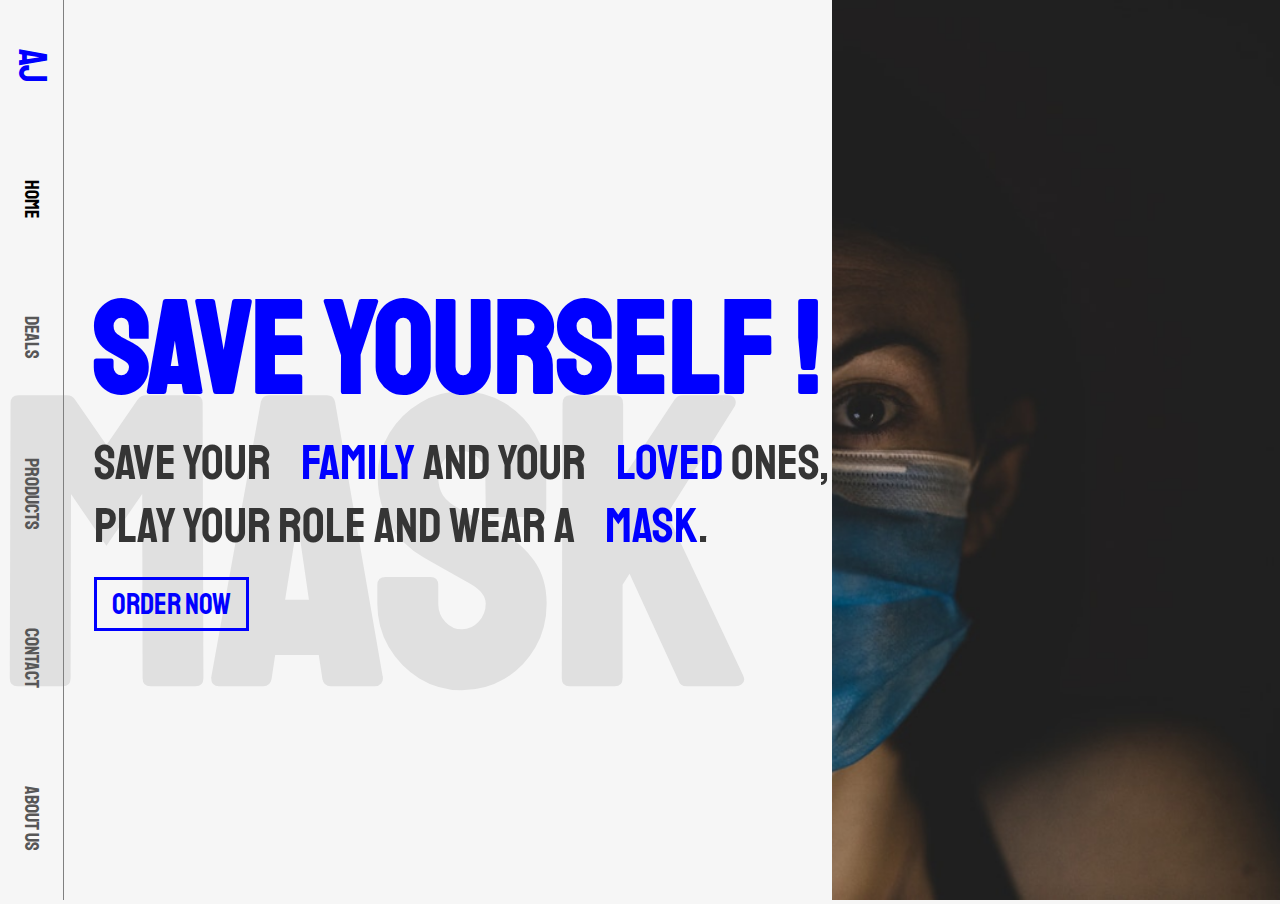
<file: index.html>
<!DOCTYPE html>

<html>
	<head>
		<title>AJ - Home</title>
		<link rel="stylesheet" type="text/css" href="styles/global.css">
		<link rel="stylesheet" type="text/css" href="styles/index.css">
	</head>
	<body>
		<nav id="nav-bar">
			<p style="color:blue; font-size: 40px;">AJ</p>
			<a href="index.html" style="color: black;">Home</a>
			<a href="deals.html">Deals</a>
			<a href="products.html">Products</a>
			<a href="contact.html">Contact</a>
			<a href="about.html">About Us</a>
		</nav>
		<div id="main-text">
			<h1 id="main-heading">Save Yourself !</h1>
			<p id="main-msg">Save your<span class="pop-text">family</span> and your<span class="pop-text">loved</span> ones, Play your role and wear a<span class="pop-text">mask</span>.</p>
			<button id="main-btn" class="blue-btn">
				Order Now
			</button>
		</div>
		<div id="img-image">
			<img src="images/mask_women.png">
		</div>
		<h1 id="home-backdrop-text">Mask</h1>
	</body>
</html>
</file>
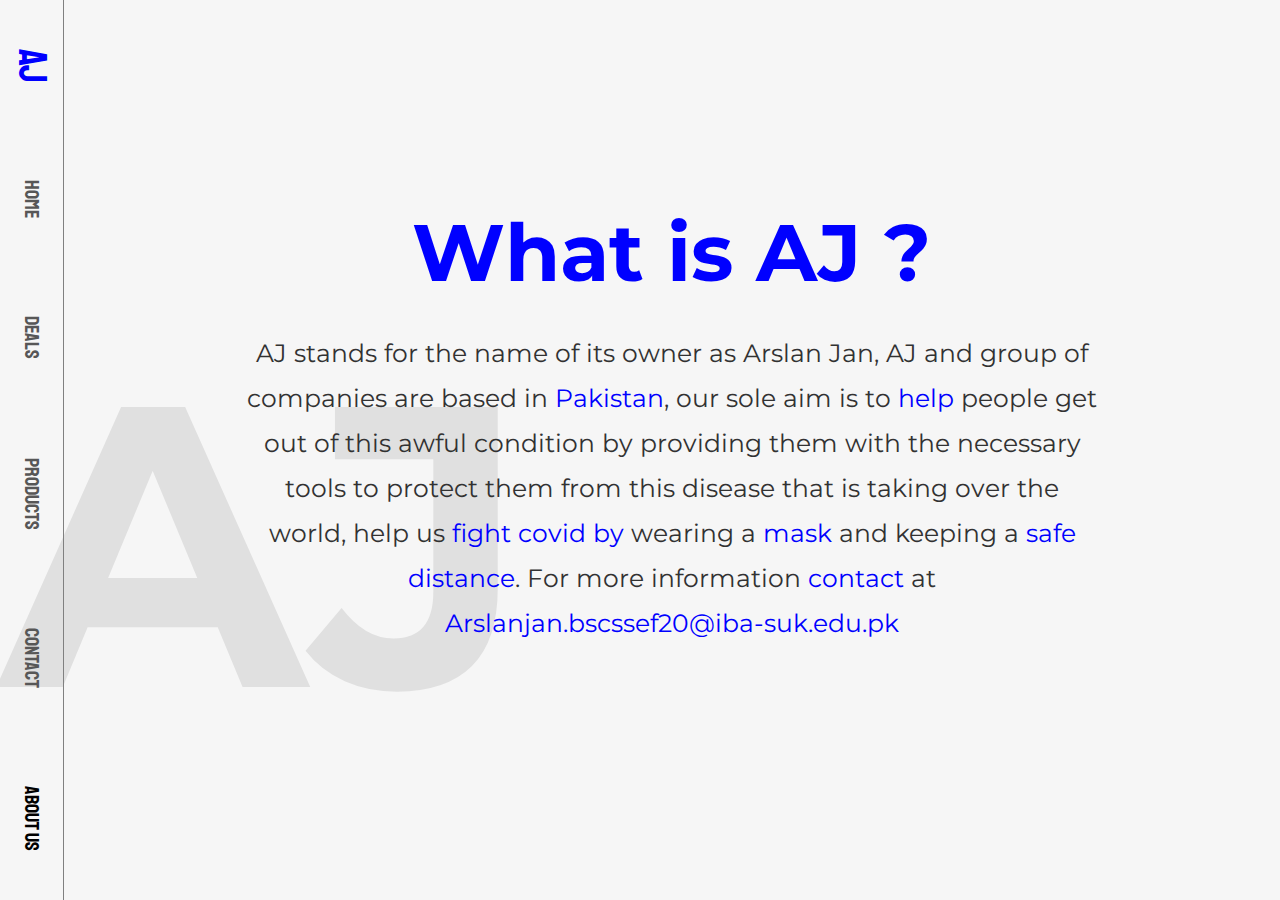
<file: about.html>
<!DOCTYPE html>
<html>
	<head>
		<title>AJ - About Us</title>
		<link rel="stylesheet" type="text/css" href="styles/global.css">
		<link rel="stylesheet" type="text/css" href="styles/about.css">
	</head>
	<body>
		<nav id="nav-bar">
			<p style="color:blue; font-size: 40px;">AJ</p>
			<a href="index.html">Home</a>
			<a href="deals.html">Deals</a>
			<a href="products.html">Products</a>
			<a href="contact.html">Contact</a>
			<a href="about.html" style="color: black;">About Us</a>
		</nav>
		<section id="about-cont">
			<h1 id="about-heading">What is AJ ?</h1>
			<p id="about-msg">AJ stands for the name of its owner as Arslan Jan,
				AJ and group of companies are based in <span style="color: blue;">Pakistan</span>, our sole aim is to <span style="color: blue;">help</span>
				people get out of this awful condition by providing them with the necessary
				tools to protect them from this disease that is taking over the world, help us <span style="color: blue;">fight covid by</span> wearing a <span style="color: blue;">mask</span> and keeping a <span style="color: blue;">safe distance</span>. For more information <span style="color: blue;">contact</span> at <span style="color: blue;">Arslanjan.bscssef20@iba-suk.edu.pk</p>
		</section>
		<h1 id="about-backdrop-text">AJ</h1>
	</body>
</html>
</file>
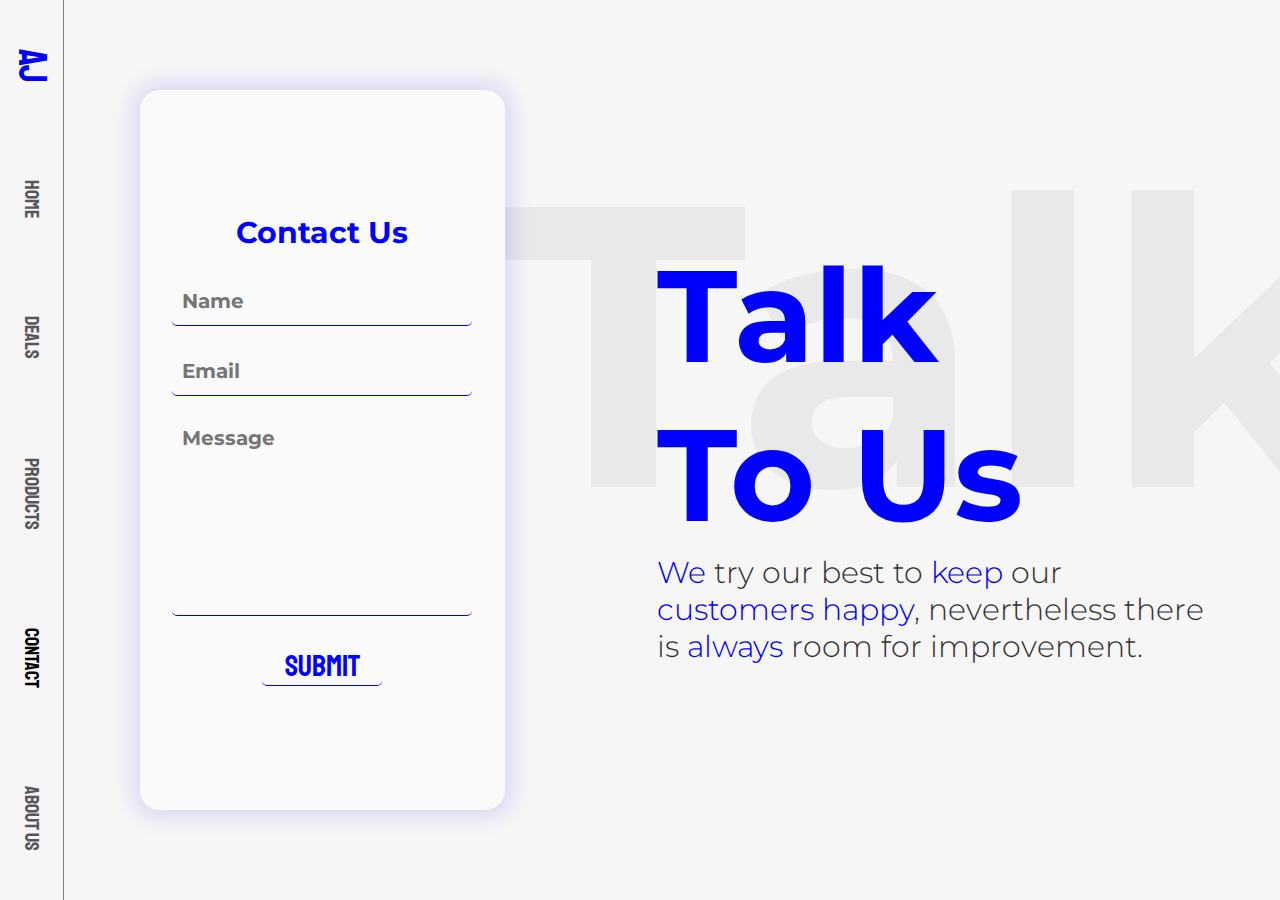
<file: contact.html>
<!DOCTYPE html>
<html>
	<head>
		<title>AJ - Contact</title>
		<link rel="stylesheet" type="text/css" href="styles/global.css">
		<link rel="stylesheet" type="text/css" href="styles/contact.css">
	</head>
	<body>
		<nav id="nav-bar">
			<p style="color:blue; font-size: 40px;">AJ</p>
			<a href="index.html">Home</a>
			<a href="deals.html">Deals</a>
			<a href="products.html">Products</a>
			<a href="contact.html" style="color: black;">Contact</a>
			<a href="about.html">About Us</a>
		</nav>
		<section id="contact-cont">
			<div id="contact-box">
				<h1 id="contact-box-heading">Contact Us</h1>
				<input placeholder="Name" id="contact-name" class="blue-input" spellcheck="false">
				<input placeholder="Email" id="contact-email" class="blue-input" spellcheck="false">
				<textarea placeholder="Message" id="contact-disc" class="blue-input" maxlength="250" spellcheck="false"></textarea>
				<button id="contact-btn">Submit</button>		
			</div>
			<div id="contact-text">
				<h1 id="contact-heading">Talk<br>To Us</h1>
				<p id="contact-msg"><span style="color:blue;">We</span> try our best to <span style="color:blue;">keep</span> our <span style="color:blue;">customers happy</span>, nevertheless there is <span style="color:blue;">always</span> room for improvement.</p>
			</div>

		</section>
		<h1 id="contact-backdrop-text">Talk</h1>
	</body>
</html>
</file>
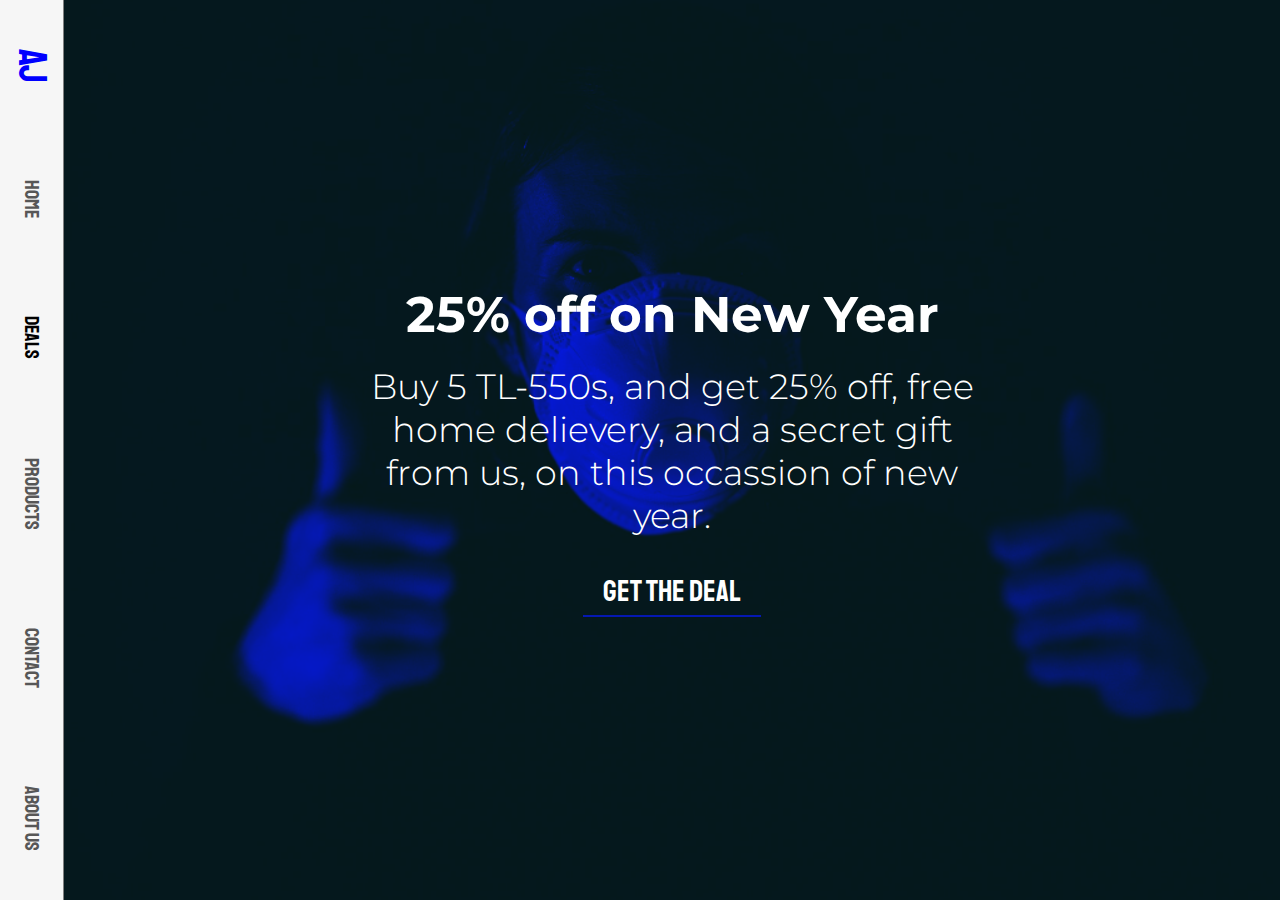
<file: deals.html>
<!DOCTYPE html>
<html>
	<head>
		<title>AJ - Deals</title>
		<link rel="stylesheet" type="text/css" href="styles/global.css">
		<link rel="stylesheet" type="text/css" href="styles/deals.css">
	</head>
	<body>
		<nav id="nav-bar">
			<p style="color:blue; font-size: 40px;">AJ</p>
			<a href="index.html">Home</a>
			<a href="deals.html" style="color: black;">Deals</a>
			<a href="products.html">Products</a>
			<a href="contact.html">Contact</a>
			<a href="about.html">About Us</a>
		</nav>
		<section id="deal-cont">
			<img id="deal-back" src="images/back.png">
			<h1 id="deal-heading">25% off on New Year</h1>
			<p id="deal-msg">Buy 5 TL-550s, and get 25% off, free home delievery, and a secret gift from us, on this occassion of new year.</p>
			<button id="deal-btn">Get The Deal</button>
		</section>
	</body>
</html>
</file>
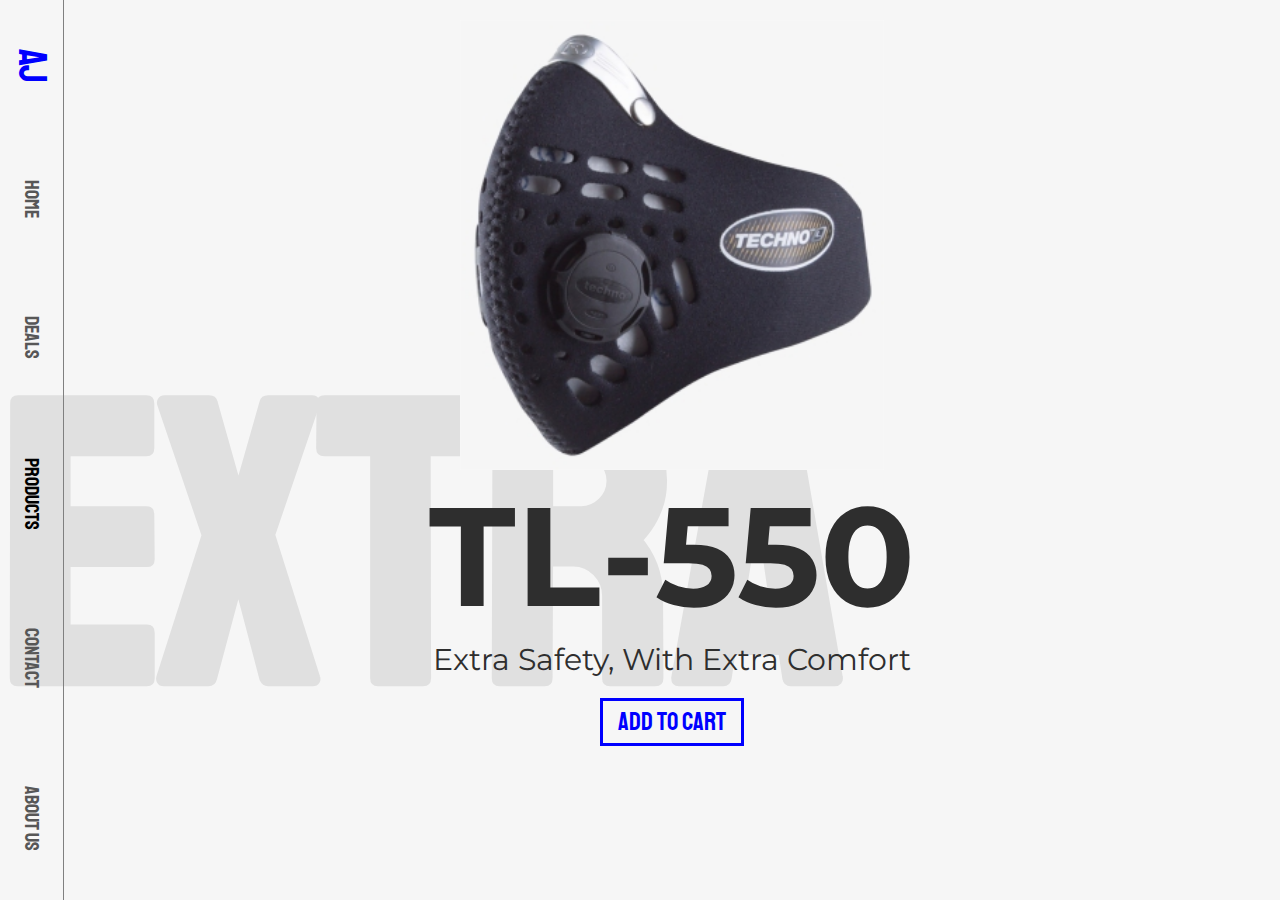
<file: products.html>
<!DOCTYPE html>
<html>
	<head>
		<title>AJ - Products</title>
		<link rel="stylesheet" type="text/css" href="styles/global.css">
		<link rel="stylesheet" type="text/css" href="styles/products.css">
	</head>
	<body>
		<nav id="nav-bar">
			<p style="color:blue; font-size: 40px;">AJ</p>
			<a href="index.html">Home</a>
			<a href="deals.html">Deals</a>
			<a href="products.html" style="color: black;">Products</a>
			<a href="contact.html">Contact</a>
			<a href="about.html">About Us</a>
		</nav>
		<div id="product-items">			
			<div id="product-img">
				<img src="images/product.png">
			</div>
			<div id="product-heading">
				<h1>TL-550</h1>
			</div>
			<div id="product-msg">
				<p>Extra Safety, With Extra Comfort</p>
			</div>
			<button id="product-buy-btn" class="blue-btn">
				Add to cart
			</button>
		</div>
		<h1 id="product-backdrop-text">Extra</h1>
	</body>
</html>
</file>
<file: styles/global.css>
*{
	margin: 0;
	box-sizing: border-box;
}

html{
	width: 100%;
	height: 100%;
	--pop-color: blue;
}

.pop-text{
	color: var(--pop-color);
}

body{
	width: 100%;
	height: 100%;
	display: flex;
	justify-content: space-between;
	overflow: hidden;
	background-color: #F6F6F6;
}

#nav-bar{
	width: 5%;
	height: 100%;
	border-right: gray 1px solid;
	display: flex;
	flex-direction: column;
	align-items: center;
	justify-content: space-around;
	/*box-shadow: 1px 0px 5px 0px gray;*/
}

#nav-bar *{
	writing-mode: vertical-rl;
	text-orientation: sideways;
	text-decoration: none;
	color: #575757;
	font-family: staatliches;
	font-size: 20px;

}

#nav-bar *:hover{
	color: #272727;
}

#nav-bar *:focus{
	color: black;
}

/*---Global-Styles----*/

.blue-btn{
	border: none;
	border: 3px solid var(--pop-color);
	border-radius: 0px;
	background-color: transparent;
	color: var(--pop-color);
	transition: color 0.3s, background-color 0.3s;
}

.blue-btn:hover{
	cursor: pointer;
	background-color: blue;
	color: white;
}

.blue-btn:focus{
	outline: none;
}

.blue-btn:active{
	color: #DCDCDC;
}

@keyframes fadeIn {
	0% {top:40px; opacity: 0;}
	100% {top:0px; opacity: 1;}
}

@keyframes moveIn {
	0% {left: -500px;}
	100% {left: 0px;}
}
</file>
<file: styles/index.css>
@import url('https://fonts.googleapis.com/css2?family=Staatliches&display=swap');

#main-text{
	width: 60%;
	height: 100%;
	display: flex;
	align-items: flex-start;
	justify-content: center;
	flex-direction: column;
}

#main-text *{
	margin-left: 30px;
	margin-top: 0px;
}

#main-heading{
	font-size: 130px;
	color: var(--pop-color);
	font-family: staatliches;
	position: relative;
	animation: fadeIn ease 0.5s;
}

#main-msg{
	font-size: 50px;
	color: #353535;
	font-family: staatliches;
	position: relative;
	animation: fadeIn ease 0.5s;
}

#main-btn{
	padding: 5px 15px;
	font-size: 30px;
	margin-top: 20px;
	font-family: staatliches;
	position: relative;
	animation: fadeIn ease 0.5s;
}

#img-image{
	width: 35%;
	height: 100%;
	position: relative;
	animation: fadeIn ease 0.5s;
}

#img-image img{
	height: 100%;
	width:100%;
	object-fit: cover;
}

#home-backdrop-text{
	position: absolute;
	top: 200px;
	left: 00px;
	font-size: 400px;
	margin-top: 100px;
	z-index: -1;
	color: #E0E0E0;
	font-family: staatliches;
	animation: moveIn ease 1s;
}
</file>
<file: styles/about.css>
@import url('https://fonts.googleapis.com/css2?family=Montserrat:wght@400;700&family=Staatliches&display=swap');

#about-cont{
	width: 95%;
	height:90%;
	display: flex;
	align-items: center;
	justify-content: center;
	flex-direction: column;
}

#about-heading{
	text-align: center;
	margin-top: 40px;
	font-size: 80px;
	font-family: montserrat;
	font-weight: 700;
	color: blue;
	width: 80%;
	animation: fadeIn ease 0.5s;
	position: relative;
}

#about-msg{
	text-align: center;
	margin-top: 30px;
	font-size: 25px;
	font-family: montserrat;
	font-weight: 400;
	color: #323232;
	width: 70%;
	line-height: 45px;
	animation: fadeIn ease 0.5s;
	position: relative;
}

#about-backdrop-text{
	color: #E0E0E0;
	font-size: 400px;
	font-family: montserrat;
	font-weight: 700;
	position: absolute;
	z-index: -1;
	top: 300px;
	animation: moveIn ease 1s;
}
</file>
<file: styles/contact.css>
@import url('https://fonts.googleapis.com/css2?family=Montserrat:wght@300;700&family=Staatliches&display=swap');

#contact-cont{
	width:95%;
	height: 100%;
	display: flex;
	align-items: center;
	justify-content: space-around;
}

#contact-text{
	width: 45%;
	animation: fadeIn ease 0.5s;
	position: relative;
}

#contact-heading{
	font-family: montserrat;
	font-weight: 700;
	font-size: 130px;
	color: blue;
}

#contact-msg{
	font-family: montserrat;
	font-weight: 300;
	font-size: 30px;
	color: #323232;
}

#contact-box{
	width: 30%;
	height: 80%;
	display: flex;
	flex-direction: column;
	align-items: center;
	justify-content: center;
	background: rgb(250,250,250);
	box-shadow: 0px 0px 20px 10px rgba(0, 0, 255, 0.1);
	border-radius: 20px;
	animation: fadeIn ease 0.5s;
	position: relative;
}

#contact-box-heading{
	font-family: montserrat;
	font-weight: 700;
	font-size: 30px;
	color: blue;
	margin-bottom: 5px;
}

#contact-name{
	width: 300px;
	height: 50px;
	margin-top: 20px;
	margin-bottom: 20px;
}

#contact-email{
	width: 300px;
	height: 50px;
	margin-bottom: 20px;
}

#contact-disc{
	width: 300px;
	height: 200px;
	resize: none;
}

.blue-input{
	background: transparent;
	border: none;
	border-bottom: 0px solid blue;
	border-bottom: 1px solid blue;
	color: #323232;
	font-family: montserrat;
	font-weight: 700;
	padding: 10px 10px;
	font-size: 20px;
	border-radius: 5px;
}

.blue-input:focus{
	outline: none;
}

#contact-btn{
	font-family: staatliches;
	margin-top: 30px;
	width: 120px;
	height: 40px;
	font-size: 30px;
	border:none;
	border-bottom: 1px solid blue;
	border-radius: 5px;
	background-color: transparent;
	color: blue;
}

#contact-btn:hover{
	cursor: pointer;
	color: rgb(0, 0, 200);
}

#contact-btn:active{
	color: rgb(0, 0, 180);
}

#contact-btn:focus{
	outline: none;
}

#contact-backdrop-text{
	position: absolute;
	font-size: 400px;
	font-family: montserrat;
	font-weight: 700;
	color: #E9E9E9;
	z-index: -1;
	top: 100px;
	left: 500px;
	animation: moveIn_500 ease-out 2s;
}

@keyframes moveIn_500 {
	0% {left: -500px;}
	100%{left: 500px;}
}
</file>
<file: styles/deals.css>
@import url('https://fonts.googleapis.com/css2?family=Montserrat:wght@300;700&family=Staatliches&display=swap');



#deal-cont{
	width: 95%;
	height: 100%;
	display: flex;
	align-items: center;
	justify-content: center;
	flex-direction: column; 
	position: relative;
}

#deal-back{
	position: absolute;
	z-index: -2;
	width: 100%;
	height: 100%;
	object-fit: cover;
	object-position: center;
}



#deal-heading{
	color: white;
	font-family: montserrat;
	font-weight: 700;
	font-size: 50px;
	animation: fadeIn ease 0.5s;
	position: relative;
}

#deal-msg{
	color: white;
	font-family: montserrat;
	font-weight: 300;
	font-size: 35px;
	margin-top: 20px;
	width: 50%;
	text-align: center;
	animation: fadeIn ease 0.5s;
	position: relative;
}

#deal-btn{
	background: transparent;
	margin-top: 30px;
	border: none;
	border-radius: 0px;
	font-size: 30px;
	font-family: staatliches;
	padding: 5px 20px;
	color: white;
	border-bottom: 2px solid #0518B2;
	transition: background-color 0.3s;
	animation: fadeIn ease 0.5s;
	position: relative;
}

#deal-btn:hover{
	color: white;
	background: #0518B2;
	cursor: pointer;
}

#deal-btn:active{
	color: #C9C8C8;
}

#deal-btn:focus{
	outline: none;
}
</file>
<file: styles/products.css>
@import url('https://fonts.googleapis.com/css2?family=Montserrat:wght@400;700&family=Staatliches&display=swap');

#product-items{
	width: 95%;
	height: 100%;
	display: flex;
	align-items: center;
	justify-content: flex-start;
	flex-direction: column;
}

#product-img{
	width: 100%;
	max-height: 50%;
	text-align: center;
	margin-top: 20px;
	animation: fadeIn ease 0.5s;
	position: relative;
}

#product-img img{
	width: 100%;
	height: 100%;
	object-fit: contain;
}

#product-heading{
	font-size: 70px;
	font-family: montserrat;
	font-weight: 700;
	color: #2E2E2E;
	animation: fadeIn ease 0.5s;
	position: relative;
}

#product-msg{
	font-size: 30px;
	font-family: montserrat;
	font-weight: 400;
	color: #2E2E2E;
	animation: fadeIn ease 0.5s;
	position: relative;
}

#product-buy-btn{
	margin-top: 20px;
	font-size: 25px;
	padding: 5px 15px;
	font-family: staatliches;
	animation: fadeIn ease 0.5s;
	position: relative;
}

#product-backdrop-text{
	position: absolute;
	z-index: -1;
	font-size: 400px;
	font-family: staatliches;
	top: 300px;
	color: #E0E0E0;
	animation: moveIn ease 1s;
}
</file>
